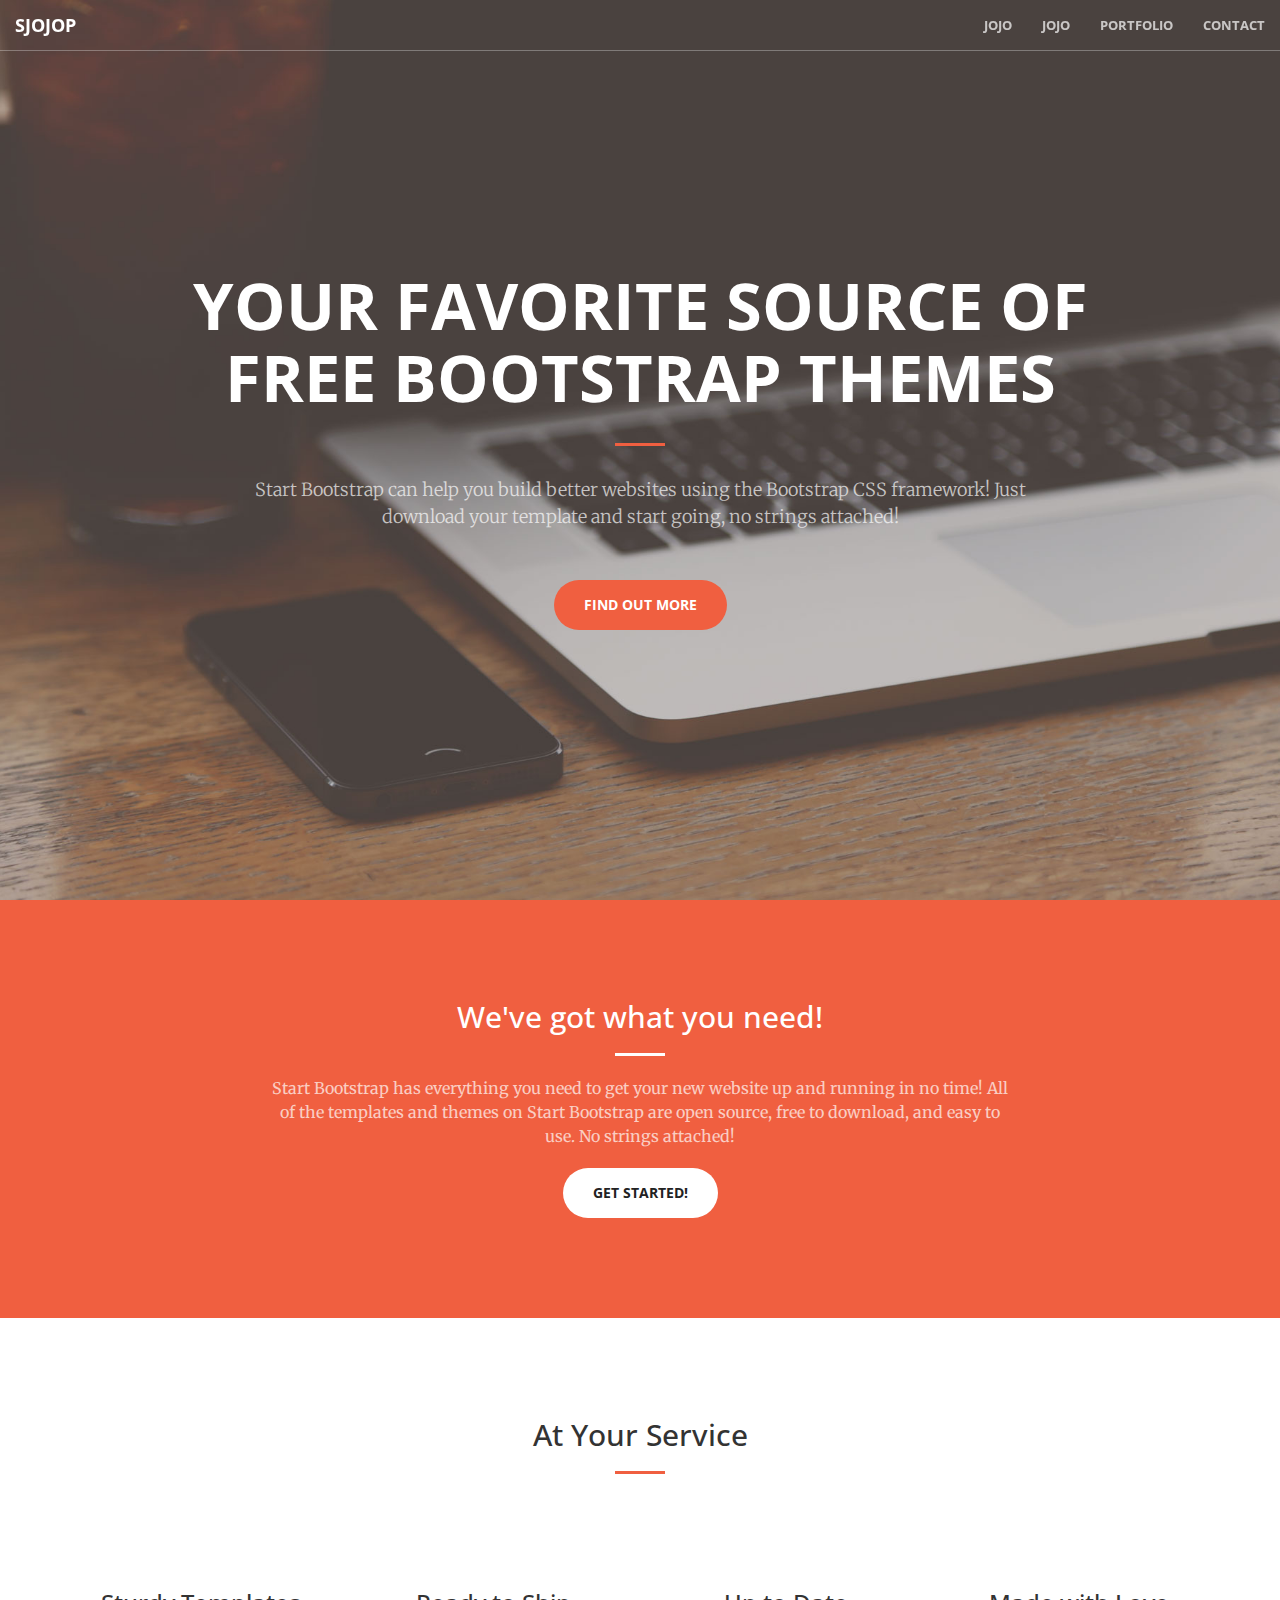
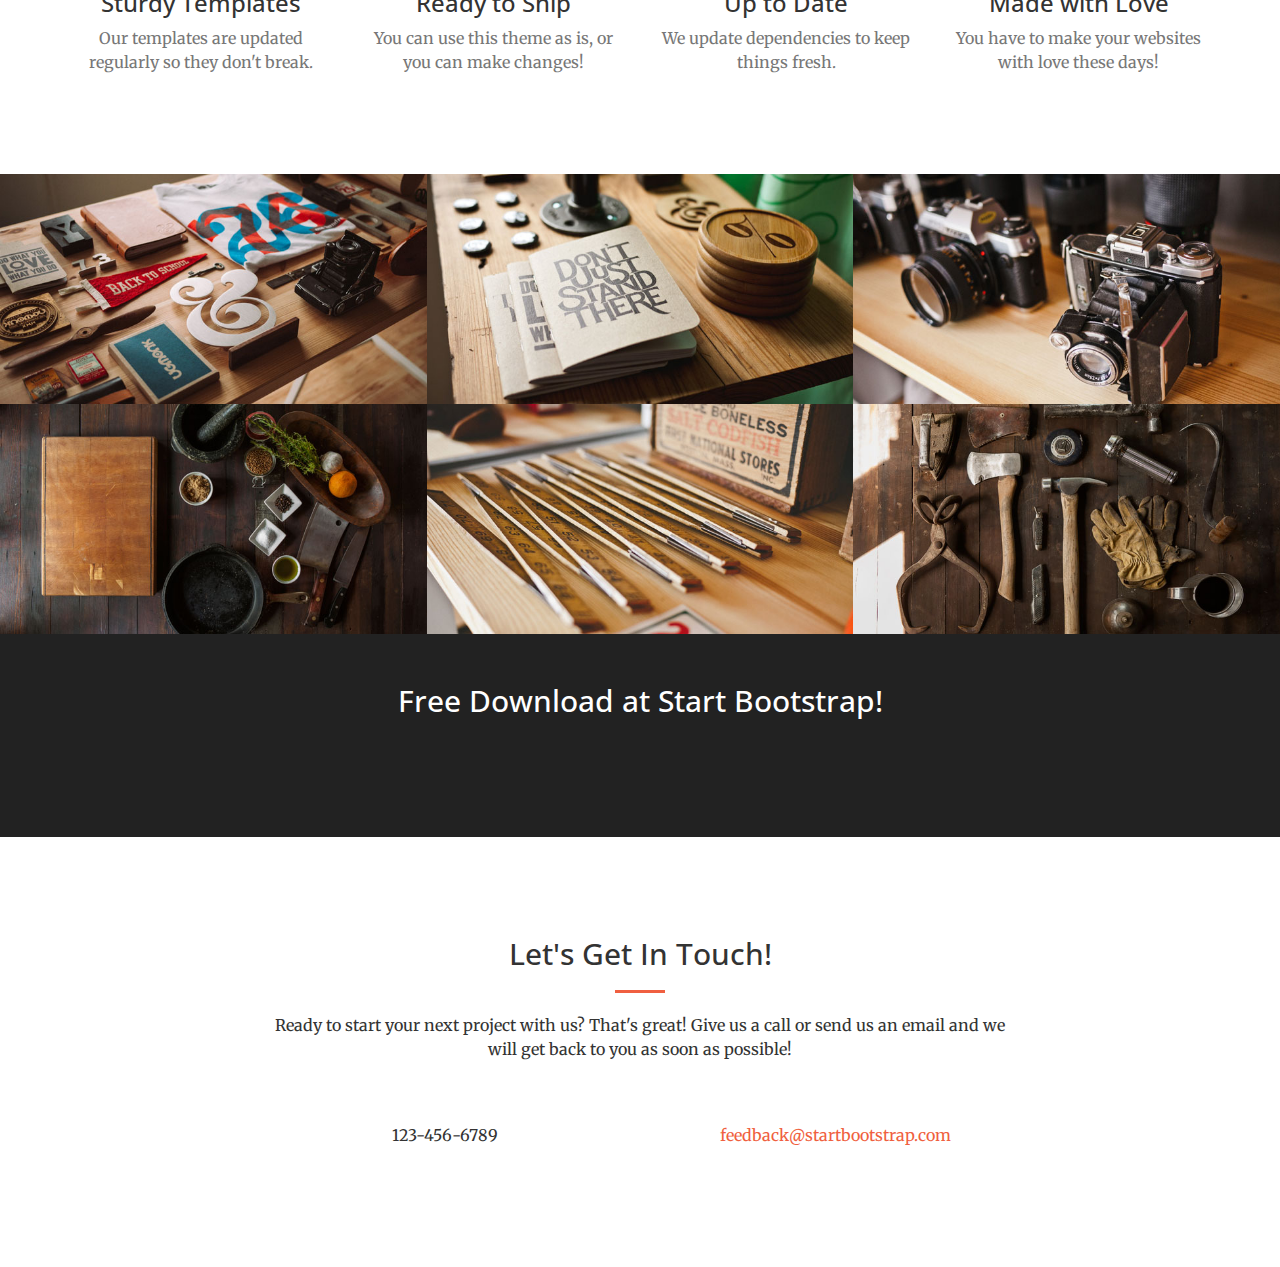
<file: bidonboot/index.html>
<!DOCTYPE html>
<html lang="en">

<head>

    <meta charset="utf-8">
    <meta http-equiv="X-UA-Compatible" content="IE=edge">
    <meta name="viewport" content="width=device-width, initial-scale=1">
    <meta name="description" content="">
    <meta name="author" content="">

    <title>Creative - Start Bootstrap Theme</title>

    <!-- Bootstrap Core CSS -->
    <link rel="stylesheet" href="css/bootstrap.min.css" type="text/css">

    <!-- Custom Fonts -->
    <link href='http://fonts.googleapis.com/css?family=Open+Sans:300italic,400italic,600italic,700italic,800italic,400,300,600,700,800' rel='stylesheet' type='text/css'>
    <link href='http://fonts.googleapis.com/css?family=Merriweather:400,300,300italic,400italic,700,700italic,900,900italic' rel='stylesheet' type='text/css'>
    <link rel="stylesheet" href="font-awesome/css/font-awesome.min.css" type="text/css">

    <!-- Plugin CSS -->
    <link rel="stylesheet" href="css/animate.min.css" type="text/css">

    <!-- Custom CSS -->
    <link rel="stylesheet" href="css/creative.css" type="text/css">

    <!-- HTML5 Shim and Respond.js IE8 support of HTML5 elements and media queries -->
    <!-- WARNING: Respond.js doesn't work if you view the page via file:// -->
    <!--[if lt IE 9]>
        <script src="https://oss.maxcdn.com/libs/html5shiv/3.7.0/html5shiv.js"></script>
        <script src="https://oss.maxcdn.com/libs/respond.js/1.4.2/respond.min.js"></script>
    <![endif]-->

</head>

<body id="page-top">

    <nav id="mainNav" class="navbar navbar-default navbar-fixed-top">
        <div class="container-fluid">
            <!-- Brand and toggle get grouped for better mobile display -->
            <div class="navbar-header">
                <button type="button" class="navbar-toggle collapsed" data-toggle="collapse" data-target="#bs-example-navbar-collapse-1">
                    <span class="sr-only">Toggle navigation</span>
                    <span class="icon-bar"></span>
                    <span class="icon-bar"></span>
                    <span class="icon-bar"></span>
                </button>
                <a class="navbar-brand page-scroll" href="#page-top">Sjojop</a>
            </div>

            <!-- Collect the nav links, forms, and other content for toggling -->
            <div class="collapse navbar-collapse" id="bs-example-navbar-collapse-1">
                <ul class="nav navbar-nav navbar-right">
                    <li>
                        <a class="page-scroll" href="#about">jojo</a>
                    </li>
                    <li>
                        <a class="page-scroll" href="#services">jojo</a>
                    </li>
                    <li>
                        <a class="page-scroll" href="#portfolio">Portfolio</a>
                    </li>
                    <li>
                        <a class="page-scroll" href="#contact">Contact</a>
                    </li>
                </ul>
            </div>
            <!-- /.navbar-collapse -->
        </div>
        <!-- /.container-fluid -->
    </nav>

    <header>
        <div class="header-content">
            <div class="header-content-inner">
                <h1>Your Favorite Source of Free Bootstrap Themes</h1>
                <hr>
                <p>Start Bootstrap can help you build better websites using the Bootstrap CSS framework! Just download your template and start going, no strings attached!</p>
                <a href="#about" class="btn btn-primary btn-xl page-scroll">Find Out More</a>
            </div>
        </div>
    </header>

    <section class="bg-primary" id="about">
        <div class="container">
            <div class="row">
                <div class="col-lg-8 col-lg-offset-2 text-center">
                    <h2 class="section-heading">We've got what you need!</h2>
                    <hr class="light">
                    <p class="text-faded">Start Bootstrap has everything you need to get your new website up and running in no time! All of the templates and themes on Start Bootstrap are open source, free to download, and easy to use. No strings attached!</p>
                    <a href="#" class="btn btn-default btn-xl">Get Started!</a>
                </div>
            </div>
        </div>
    </section>

    <section id="services">
        <div class="container">
            <div class="row">
                <div class="col-lg-12 text-center">
                    <h2 class="section-heading">At Your Service</h2>
                    <hr class="primary">
                </div>
            </div>
        </div>
        <div class="container">
            <div class="row">
                <div class="col-lg-3 col-md-6 text-center">
                    <div class="service-box">
                        <i class="fa fa-4x fa-diamond wow bounceIn text-primary"></i>
                        <h3>Sturdy Templates</h3>
                        <p class="text-muted">Our templates are updated regularly so they don't break.</p>
                    </div>
                </div>
                <div class="col-lg-3 col-md-6 text-center">
                    <div class="service-box">
                        <i class="fa fa-4x fa-paper-plane wow bounceIn text-primary" data-wow-delay=".1s"></i>
                        <h3>Ready to Ship</h3>
                        <p class="text-muted">You can use this theme as is, or you can make changes!</p>
                    </div>
                </div>
                <div class="col-lg-3 col-md-6 text-center">
                    <div class="service-box">
                        <i class="fa fa-4x fa-newspaper-o wow bounceIn text-primary" data-wow-delay=".2s"></i>
                        <h3>Up to Date</h3>
                        <p class="text-muted">We update dependencies to keep things fresh.</p>
                    </div>
                </div>
                <div class="col-lg-3 col-md-6 text-center">
                    <div class="service-box">
                        <i class="fa fa-4x fa-heart wow bounceIn text-primary" data-wow-delay=".3s"></i>
                        <h3>Made with Love</h3>
                        <p class="text-muted">You have to make your websites with love these days!</p>
                    </div>
                </div>
            </div>
        </div>
    </section>

    <section class="no-padding" id="portfolio">
        <div class="container-fluid">
            <div class="row no-gutter">
                <div class="col-lg-4 col-sm-6">
                    <a href="#" class="portfolio-box">
                        <img src="img/portfolio/1.jpg" class="img-responsive" alt="">
                        <div class="portfolio-box-caption">
                            <div class="portfolio-box-caption-content">
                                <div class="project-category text-faded">
                                    Category
                                </div>
                                <div class="project-name">
                                    Project Name
                                </div>
                            </div>
                        </div>
                    </a>
                </div>
                <div class="col-lg-4 col-sm-6">
                    <a href="#" class="portfolio-box">
                        <img src="img/portfolio/2.jpg" class="img-responsive" alt="">
                        <div class="portfolio-box-caption">
                            <div class="portfolio-box-caption-content">
                                <div class="project-category text-faded">
                                    Category
                                </div>
                                <div class="project-name">
                                    Project Name
                                </div>
                            </div>
                        </div>
                    </a>
                </div>
                <div class="col-lg-4 col-sm-6">
                    <a href="#" class="portfolio-box">
                        <img src="img/portfolio/3.jpg" class="img-responsive" alt="">
                        <div class="portfolio-box-caption">
                            <div class="portfolio-box-caption-content">
                                <div class="project-category text-faded">
                                    Category
                                </div>
                                <div class="project-name">
                                    Project Name
                                </div>
                            </div>
                        </div>
                    </a>
                </div>
                <div class="col-lg-4 col-sm-6">
                    <a href="#" class="portfolio-box">
                        <img src="img/portfolio/4.jpg" class="img-responsive" alt="">
                        <div class="portfolio-box-caption">
                            <div class="portfolio-box-caption-content">
                                <div class="project-category text-faded">
                                    Category
                                </div>
                                <div class="project-name">
                                    Project Name
                                </div>
                            </div>
                        </div>
                    </a>
                </div>
                <div class="col-lg-4 col-sm-6">
                    <a href="#" class="portfolio-box">
                        <img src="img/portfolio/5.jpg" class="img-responsive" alt="">
                        <div class="portfolio-box-caption">
                            <div class="portfolio-box-caption-content">
                                <div class="project-category text-faded">
                                    Category
                                </div>
                                <div class="project-name">
                                    Project Name
                                </div>
                            </div>
                        </div>
                    </a>
                </div>
                <div class="col-lg-4 col-sm-6">
                    <a href="#" class="portfolio-box">
                        <img src="img/portfolio/6.jpg" class="img-responsive" alt="">
                        <div class="portfolio-box-caption">
                            <div class="portfolio-box-caption-content">
                                <div class="project-category text-faded">
                                    Category
                                </div>
                                <div class="project-name">
                                    Project Name
                                </div>
                            </div>
                        </div>
                    </a>
                </div>
            </div>
        </div>
    </section>

    <aside class="bg-dark">
        <div class="container text-center">
            <div class="call-to-action">
                <h2>Free Download at Start Bootstrap!</h2>
                <a href="#" class="btn btn-default btn-xl wow tada">Download Now!</a>
            </div>
        </div>
    </aside>

    <section id="contact">
        <div class="container">
            <div class="row">
                <div class="col-lg-8 col-lg-offset-2 text-center">
                    <h2 class="section-heading">Let's Get In Touch!</h2>
                    <hr class="primary">
                    <p>Ready to start your next project with us? That's great! Give us a call or send us an email and we will get back to you as soon as possible!</p>
                </div>
                <div class="col-lg-4 col-lg-offset-2 text-center">
                    <i class="fa fa-phone fa-3x wow bounceIn"></i>
                    <p>123-456-6789</p>
                </div>
                <div class="col-lg-4 text-center">
                    <i class="fa fa-envelope-o fa-3x wow bounceIn" data-wow-delay=".1s"></i>
                    <p><a href="mailto:your-email@your-domain.com">feedback@startbootstrap.com</a></p>
                </div>
            </div>
        </div>
    </section>

    <!-- jQuery -->
    <script src="js/jquery.js"></script>

    <!-- Bootstrap Core JavaScript -->
    <script src="js/bootstrap.min.js"></script>

    <!-- Plugin JavaScript -->
    <script src="js/jquery.easing.min.js"></script>
    <script src="js/jquery.fittext.js"></script>
    <script src="js/wow.min.js"></script>

    <!-- Custom Theme JavaScript -->
    <script src="js/creative.js"></script>

</body>

</html>
</file>
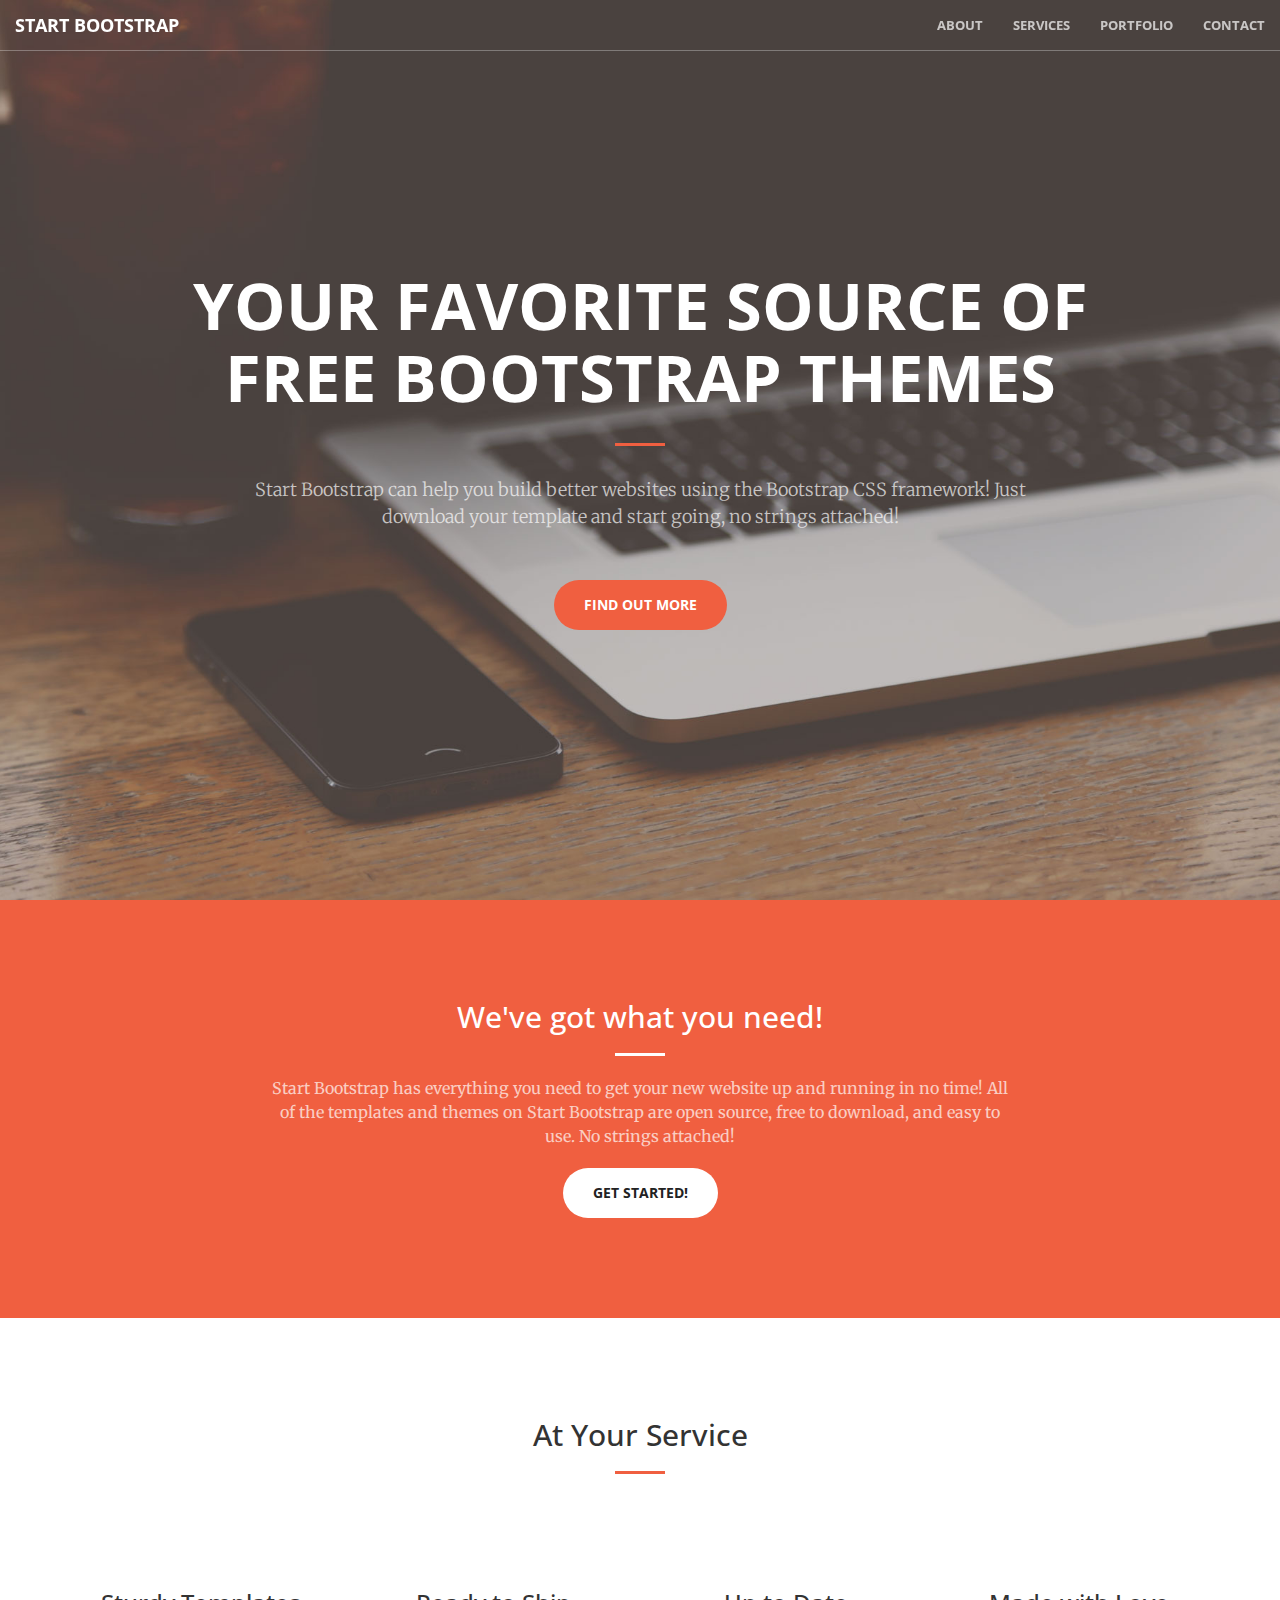
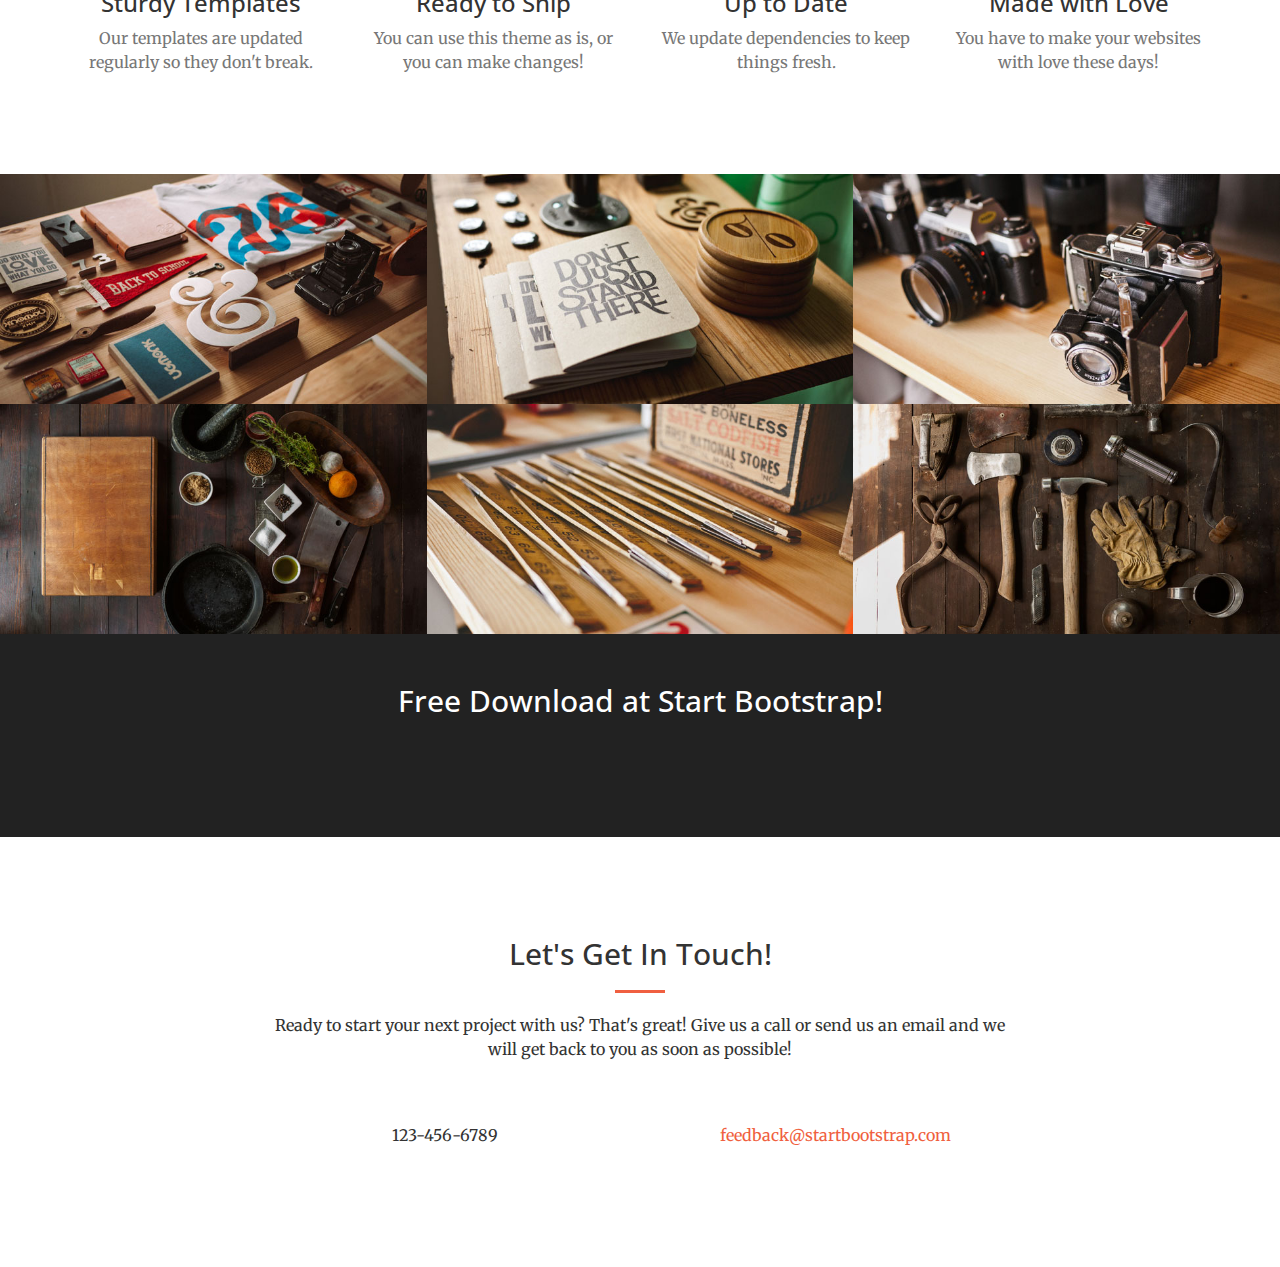
<file: CV/index.html>
<!DOCTYPE html>
<html lang="en">

<head>

    <meta charset="utf-8">
    <meta http-equiv="X-UA-Compatible" content="IE=edge">
    <meta name="viewport" content="width=device-width, initial-scale=1">
    <meta name="description" content="">
    <meta name="author" content="">

    <title>Creative - Start Bootstrap Theme</title>

    <!-- Bootstrap Core CSS -->
    <link rel="stylesheet" href="css/bootstrap.min.css" type="text/css">

    <!-- Custom Fonts -->
    <link href='http://fonts.googleapis.com/css?family=Open+Sans:300italic,400italic,600italic,700italic,800italic,400,300,600,700,800' rel='stylesheet' type='text/css'>
    <link href='http://fonts.googleapis.com/css?family=Merriweather:400,300,300italic,400italic,700,700italic,900,900italic' rel='stylesheet' type='text/css'>
    <link rel="stylesheet" href="font-awesome/css/font-awesome.min.css" type="text/css">

    <!-- Plugin CSS -->
    <link rel="stylesheet" href="css/animate.min.css" type="text/css">

    <!-- Custom CSS -->
    <link rel="stylesheet" href="css/creative.css" type="text/css">

    <!-- HTML5 Shim and Respond.js IE8 support of HTML5 elements and media queries -->
    <!-- WARNING: Respond.js doesn't work if you view the page via file:// -->
    <!--[if lt IE 9]>
        <script src="https://oss.maxcdn.com/libs/html5shiv/3.7.0/html5shiv.js"></script>
        <script src="https://oss.maxcdn.com/libs/respond.js/1.4.2/respond.min.js"></script>
    <![endif]-->

</head>

<body id="page-top">

    <nav id="mainNav" class="navbar navbar-default navbar-fixed-top">
        <div class="container-fluid">
            <!-- Brand and toggle get grouped for better mobile display -->
            <div class="navbar-header">
                <button type="button" class="navbar-toggle collapsed" data-toggle="collapse" data-target="#bs-example-navbar-collapse-1">
                    <span class="sr-only">Toggle navigation</span>
                    <span class="icon-bar"></span>
                    <span class="icon-bar"></span>
                    <span class="icon-bar"></span>
                </button>
                <a class="navbar-brand page-scroll" href="#page-top">Start Bootstrap</a>
            </div>

            <!-- Collect the nav links, forms, and other content for toggling -->
            <div class="collapse navbar-collapse" id="bs-example-navbar-collapse-1">
                <ul class="nav navbar-nav navbar-right">
                    <li>
                        <a class="page-scroll" href="#about">About</a>
                    </li>
                    <li>
                        <a class="page-scroll" href="#services">Services</a>
                    </li>
                    <li>
                        <a class="page-scroll" href="#portfolio">Portfolio</a>
                    </li>
                    <li>
                        <a class="page-scroll" href="#contact">Contact</a>
                    </li>
                </ul>
            </div>
            <!-- /.navbar-collapse -->
        </div>
        <!-- /.container-fluid -->
    </nav>

    <header>
        <div class="header-content">
            <div class="header-content-inner">
                <h1>Your Favorite Source of Free Bootstrap Themes</h1>
                <hr>
                <p>Start Bootstrap can help you build better websites using the Bootstrap CSS framework! Just download your template and start going, no strings attached!</p>
                <a href="../bidonboot/index.html" class="btn btn-primary btn-xl page-scroll">Find Out More</a>
            </div>
        </div>
    </header>

    <section class="bg-primary" id="about">
        <div class="container">
            <div class="row">
                <div class="col-lg-8 col-lg-offset-2 text-center">
                    <h2 class="section-heading">We've got what you need!</h2>
                    <hr class="light">
                    <p class="text-faded">Start Bootstrap has everything you need to get your new website up and running in no time! All of the templates and themes on Start Bootstrap are open source, free to download, and easy to use. No strings attached!</p>
                    <a href="#" class="btn btn-default btn-xl">Get Started!</a>
                </div>
            </div>
        </div>
    </section>

    <section id="services">
        <div class="container">
            <div class="row">
                <div class="col-lg-12 text-center">
                    <h2 class="section-heading">At Your Service</h2>
                    <hr class="primary">
                </div>
            </div>
        </div>
        <div class="container">
            <div class="row">
                <div class="col-lg-3 col-md-6 text-center">
                    <div class="service-box">
                        <i class="fa fa-4x fa-diamond wow bounceIn text-primary"></i>
                        <h3>Sturdy Templates</h3>
                        <p class="text-muted">Our templates are updated regularly so they don't break.</p>
                    </div>
                </div>
                <div class="col-lg-3 col-md-6 text-center">
                    <div class="service-box">
                        <i class="fa fa-4x fa-paper-plane wow bounceIn text-primary" data-wow-delay=".1s"></i>
                        <h3>Ready to Ship</h3>
                        <p class="text-muted">You can use this theme as is, or you can make changes!</p>
                    </div>
                </div>
                <div class="col-lg-3 col-md-6 text-center">
                    <div class="service-box">
                        <i class="fa fa-4x fa-newspaper-o wow bounceIn text-primary" data-wow-delay=".2s"></i>
                        <h3>Up to Date</h3>
                        <p class="text-muted">We update dependencies to keep things fresh.</p>
                    </div>
                </div>
                <div class="col-lg-3 col-md-6 text-center">
                    <div class="service-box">
                        <i class="fa fa-4x fa-heart wow bounceIn text-primary" data-wow-delay=".3s"></i>
                        <h3>Made with Love</h3>
                        <p class="text-muted">You have to make your websites with love these days!</p>
                    </div>
                </div>
            </div>
        </div>
    </section>

    <section class="no-padding" id="portfolio">
        <div class="container-fluid">
            <div class="row no-gutter">
                <div class="col-lg-4 col-sm-6">
                    <a href="#" class="portfolio-box">
                        <img src="img/portfolio/1.jpg" class="img-responsive" alt="">
                        <div class="portfolio-box-caption">
                            <div class="portfolio-box-caption-content">
                                <div class="project-category text-faded">
                                    Category
                                </div>
                                <div class="project-name">
                                    Project Name
                                </div>
                            </div>
                        </div>
                    </a>
                </div>
                <div class="col-lg-4 col-sm-6">
                    <a href="#" class="portfolio-box">
                        <img src="img/portfolio/2.jpg" class="img-responsive" alt="">
                        <div class="portfolio-box-caption">
                            <div class="portfolio-box-caption-content">
                                <div class="project-category text-faded">
                                    Category
                                </div>
                                <div class="project-name">
                                    Project Name
                                </div>
                            </div>
                        </div>
                    </a>
                </div>
                <div class="col-lg-4 col-sm-6">
                    <a href="#" class="portfolio-box">
                        <img src="img/portfolio/3.jpg" class="img-responsive" alt="">
                        <div class="portfolio-box-caption">
                            <div class="portfolio-box-caption-content">
                                <div class="project-category text-faded">
                                    Category
                                </div>
                                <div class="project-name">
                                    Project Name
                                </div>
                            </div>
                        </div>
                    </a>
                </div>
                <div class="col-lg-4 col-sm-6">
                    <a href="#" class="portfolio-box">
                        <img src="img/portfolio/4.jpg" class="img-responsive" alt="">
                        <div class="portfolio-box-caption">
                            <div class="portfolio-box-caption-content">
                                <div class="project-category text-faded">
                                    Category
                                </div>
                                <div class="project-name">
                                    Project Name
                                </div>
                            </div>
                        </div>
                    </a>
                </div>
                <div class="col-lg-4 col-sm-6">
                    <a href="#" class="portfolio-box">
                        <img src="img/portfolio/5.jpg" class="img-responsive" alt="">
                        <div class="portfolio-box-caption">
                            <div class="portfolio-box-caption-content">
                                <div class="project-category text-faded">
                                    Category
                                </div>
                                <div class="project-name">
                                    Project Name
                                </div>
                            </div>
                        </div>
                    </a>
                </div>
                <div class="col-lg-4 col-sm-6">
                    <a href="#" class="portfolio-box">
                        <img src="img/portfolio/6.jpg" class="img-responsive" alt="">
                        <div class="portfolio-box-caption">
                            <div class="portfolio-box-caption-content">
                                <div class="project-category text-faded">
                                    Category
                                </div>
                                <div class="project-name">
                                    Project Name
                                </div>
                            </div>
                        </div>
                    </a>
                </div>
            </div>
        </div>
    </section>

    <aside class="bg-dark">
        <div class="container text-center">
            <div class="call-to-action">
                <h2>Free Download at Start Bootstrap!</h2>
                <a href="#" class="btn btn-default btn-xl wow tada">Download Now!</a>
            </div>
        </div>
    </aside>

    <section id="contact">
        <div class="container">
            <div class="row">
                <div class="col-lg-8 col-lg-offset-2 text-center">
                    <h2 class="section-heading">Let's Get In Touch!</h2>
                    <hr class="primary">
                    <p>Ready to start your next project with us? That's great! Give us a call or send us an email and we will get back to you as soon as possible!</p>
                </div>
                <div class="col-lg-4 col-lg-offset-2 text-center">
                    <i class="fa fa-phone fa-3x wow bounceIn"></i>
                    <p>123-456-6789</p>
                </div>
                <div class="col-lg-4 text-center">
                    <i class="fa fa-envelope-o fa-3x wow bounceIn" data-wow-delay=".1s"></i>
                    <p><a href="mailto:your-email@your-domain.com">feedback@startbootstrap.com</a></p>
                </div>
            </div>
        </div>
    </section>

    <!-- jQuery -->
    <script src="js/jquery.js"></script>

    <!-- Bootstrap Core JavaScript -->
    <script src="js/bootstrap.min.js"></script>

    <!-- Plugin JavaScript -->
    <script src="js/jquery.easing.min.js"></script>
    <script src="js/jquery.fittext.js"></script>
    <script src="js/wow.min.js"></script>

    <!-- Custom Theme JavaScript -->
    <script src="js/creative.js"></script>

</body>

</html>
</file>
<file: bidonboot/css/creative.css>
/*!
 * Start Bootstrap - Creative Bootstrap Theme (http://startbootstrap.com)
 * Code licensed under the Apache License v2.0.
 * For details, see http://www.apache.org/licenses/LICENSE-2.0.
 */

html,
body {
    width: 100%;
    height: 100%;
}

body {
    font-family: Merriweather,'Helvetica Neue',Arial,sans-serif;
}

hr {
    max-width: 50px;
    border-color: #f05f40;
    border-width: 3px;
}

hr.light {
    border-color: #fff;
}

a {
    color: #f05f40;
    -webkit-transition: all .35s;
    -moz-transition: all .35s;
    transition: all .35s;
}

a:hover,
a:focus {
    color: #eb3812;
}

h1,
h2,
h3,
h4,
h5,
h6 {
    font-family: 'Open Sans','Helvetica Neue',Arial,sans-serif;
}

p {
    margin-bottom: 20px;
    font-size: 16px;
    line-height: 1.5;
}

.bg-primary {
    background-color: #f05f40;
}

.bg-dark {
    color: #fff;
    background-color: #222;
}

.text-faded {
    color: rgba(255,255,255,.7);
}

section {
    padding: 100px 0;
}

aside {
    padding: 50px 0;
}

.no-padding {
    padding: 0;
}

.navbar-default {
    border-color: rgba(34,34,34,.05);
    font-family: 'Open Sans','Helvetica Neue',Arial,sans-serif;
    background-color: #fff;
    -webkit-transition: all .35s;
    -moz-transition: all .35s;
    transition: all .35s;
}

.navbar-default .navbar-header .navbar-brand {
    text-transform: uppercase;
    font-family: 'Open Sans','Helvetica Neue',Arial,sans-serif;
    font-weight: 700;
    color: #f05f40;
}

.navbar-default .navbar-header .navbar-brand:hover,
.navbar-default .navbar-header .navbar-brand:focus {
    color: #eb3812;
}

.navbar-default .nav > li>a,
.navbar-default .nav>li>a:focus {
    text-transform: uppercase;
    font-size: 13px;
    font-weight: 700;
    color: #222;
}

.navbar-default .nav > li>a:hover,
.navbar-default .nav>li>a:focus:hover {
    color: #f05f40;
}

.navbar-default .nav > li.active>a,
.navbar-default .nav>li.active>a:focus {
    color: #f05f40!important;
    background-color: transparent;
}

.navbar-default .nav > li.active>a:hover,
.navbar-default .nav>li.active>a:focus:hover {
    background-color: transparent;
}

@media(min-width:768px) {
    .navbar-default {
        border-color: rgba(255,255,255,.3);
        background-color: transparent;
    }

    .navbar-default .navbar-header .navbar-brand {
        color: rgba(255,255,255,.7);
    }

    .navbar-default .navbar-header .navbar-brand:hover,
    .navbar-default .navbar-header .navbar-brand:focus {
        color: #fff;
    }

    .navbar-default .nav > li>a,
    .navbar-default .nav>li>a:focus {
        color: rgba(255,255,255,.7);
    }

    .navbar-default .nav > li>a:hover,
    .navbar-default .nav>li>a:focus:hover {
        color: #fff;
    }

    .navbar-default.affix {
        border-color: rgba(34,34,34,.05);
        background-color: #fff;
    }

    .navbar-default.affix .navbar-header .navbar-brand {
        font-size: 14px;
        color: #f05f40;
    }

    .navbar-default.affix .navbar-header .navbar-brand:hover,
    .navbar-default.affix .navbar-header .navbar-brand:focus {
        color: #eb3812;
    }

    .navbar-default.affix .nav > li>a,
    .navbar-default.affix .nav>li>a:focus {
        color: #222;
    }

    .navbar-default.affix .nav > li>a:hover,
    .navbar-default.affix .nav>li>a:focus:hover {
        color: #f05f40;
    }
}

header {
    position: relative;
    width: 100%;
    min-height: auto;
    text-align: center;
    color: #fff;
    background-image: url(../img/header.jpg);
    background-position: center;
    -webkit-background-size: cover;
    -moz-background-size: cover;
    background-size: cover;
    -o-background-size: cover;
}

header .header-content {
    position: relative;
    width: 100%;
    padding: 100px 15px;
    text-align: center;
}

header .header-content .header-content-inner h1 {
    margin-top: 0;
    margin-bottom: 0;
    text-transform: uppercase;
    font-weight: 700;
}

header .header-content .header-content-inner hr {
    margin: 30px auto;
}

header .header-content .header-content-inner p {
    margin-bottom: 50px;
    font-size: 16px;
    font-weight: 300;
    color: rgba(255,255,255,.7);
}

@media(min-width:768px) {
    header {
        min-height: 100%;
    }

    header .header-content {
        position: absolute;
        top: 50%;
        padding: 0 50px;
        -webkit-transform: translateY(-50%);
        -ms-transform: translateY(-50%);
        transform: translateY(-50%);
    }

    header .header-content .header-content-inner {
        margin-right: auto;
        margin-left: auto;
        max-width: 1000px;
    }

    header .header-content .header-content-inner p {
        margin-right: auto;
        margin-left: auto;
        max-width: 80%;
        font-size: 18px;
    }
}

.section-heading {
    margin-top: 0;
}

.service-box {
    margin: 50px auto 0;
    max-width: 400px;
}

@media(min-width:992px) {
    .service-box {
        margin: 20px auto 0;
    }
}

.service-box p {
    margin-bottom: 0;
}

.portfolio-box {
    display: block;
    position: relative;
    margin: 0 auto;
    max-width: 650px;
}

.portfolio-box .portfolio-box-caption {
    display: block;
    position: absolute;
    bottom: 0;
    width: 100%;
    height: 100%;
    text-align: center;
    color: #fff;
    opacity: 0;
    background: rgba(240,95,64,.9);
    -webkit-transition: all .35s;
    -moz-transition: all .35s;
    transition: all .35s;
}

.portfolio-box .portfolio-box-caption .portfolio-box-caption-content {
    position: absolute;
    top: 50%;
    width: 100%;
    text-align: center;
    transform: translateY(-50%);
}

.portfolio-box .portfolio-box-caption .portfolio-box-caption-content .project-category,
.portfolio-box .portfolio-box-caption .portfolio-box-caption-content .project-name {
    padding: 0 15px;
    font-family: 'Open Sans','Helvetica Neue',Arial,sans-serif;
}

.portfolio-box .portfolio-box-caption .portfolio-box-caption-content .project-category {
    text-transform: uppercase;
    font-size: 14px;
    font-weight: 600;
}

.portfolio-box .portfolio-box-caption .portfolio-box-caption-content .project-name {
    font-size: 18px;
}

.portfolio-box:hover .portfolio-box-caption {
    opacity: 1;
}

@media(min-width:768px) {
    .portfolio-box .portfolio-box-caption .portfolio-box-caption-content .project-category {
        font-size: 16px;
    }

    .portfolio-box .portfolio-box-caption .portfolio-box-caption-content .project-name {
        font-size: 22px;
    }
}

.call-to-action h2 {
    margin: 0 auto 20px;
}

.text-primary {
    color: #f05f40;
}

.no-gutter > [class*=col-] {
    padding-right: 0;
    padding-left: 0;
}

.btn-default {
    border-color: #fff;
    color: #222;
    background-color: #fff;
    -webkit-transition: all .35s;
    -moz-transition: all .35s;
    transition: all .35s;
}

.btn-default:hover,
.btn-default:focus,
.btn-default.focus,
.btn-default:active,
.btn-default.active,
.open > .dropdown-toggle.btn-default {
    border-color: #ededed;
    color: #222;
    background-color: #f2f2f2;
}

.btn-default:active,
.btn-default.active,
.open > .dropdown-toggle.btn-default {
    background-image: none;
}

.btn-default.disabled,
.btn-default[disabled],
fieldset[disabled] .btn-default,
.btn-default.disabled:hover,
.btn-default[disabled]:hover,
fieldset[disabled] .btn-default:hover,
.btn-default.disabled:focus,
.btn-default[disabled]:focus,
fieldset[disabled] .btn-default:focus,
.btn-default.disabled.focus,
.btn-default[disabled].focus,
fieldset[disabled] .btn-default.focus,
.btn-default.disabled:active,
.btn-default[disabled]:active,
fieldset[disabled] .btn-default:active,
.btn-default.disabled.active,
.btn-default[disabled].active,
fieldset[disabled] .btn-default.active {
    border-color: #fff;
    background-color: #fff;
}

.btn-default .badge {
    color: #fff;
    background-color: #222;
}

.btn-primary {
    border-color: #f05f40;
    color: #fff;
    background-color: #f05f40;
    -webkit-transition: all .35s;
    -moz-transition: all .35s;
    transition: all .35s;
}

.btn-primary:hover,
.btn-primary:focus,
.btn-primary.focus,
.btn-primary:active,
.btn-primary.active,
.open > .dropdown-toggle.btn-primary {
    border-color: #ed431f;
    color: #fff;
    background-color: #ee4b28;
}

.btn-primary:active,
.btn-primary.active,
.open > .dropdown-toggle.btn-primary {
    background-image: none;
}

.btn-primary.disabled,
.btn-primary[disabled],
fieldset[disabled] .btn-primary,
.btn-primary.disabled:hover,
.btn-primary[disabled]:hover,
fieldset[disabled] .btn-primary:hover,
.btn-primary.disabled:focus,
.btn-primary[disabled]:focus,
fieldset[disabled] .btn-primary:focus,
.btn-primary.disabled.focus,
.btn-primary[disabled].focus,
fieldset[disabled] .btn-primary.focus,
.btn-primary.disabled:active,
.btn-primary[disabled]:active,
fieldset[disabled] .btn-primary:active,
.btn-primary.disabled.active,
.btn-primary[disabled].active,
fieldset[disabled] .btn-primary.active {
    border-color: #f05f40;
    background-color: #f05f40;
}

.btn-primary .badge {
    color: #f05f40;
    background-color: #fff;
}

.btn {
    border: 0;
    border-radius: 300px;
    text-transform: uppercase;
    font-family: 'Open Sans','Helvetica Neue',Arial,sans-serif;
    font-weight: 700;
}

.btn-xl {
    padding: 15px 30px;
}

::-moz-selection {
    text-shadow: none;
    color: #fff;
    background: #222;
}

::selection {
    text-shadow: none;
    color: #fff;
    background: #222;
}

img::selection {
    color: #fff;
    background: 0 0;
}

img::-moz-selection {
    color: #fff;
    background: 0 0;
}

body {
    webkit-tap-highlight-color: #222;
}
</file>
<file: CV/css/creative.css>
/*!
 * Start Bootstrap - Creative Bootstrap Theme (http://startbootstrap.com)
 * Code licensed under the Apache License v2.0.
 * For details, see http://www.apache.org/licenses/LICENSE-2.0.
 */

html,
body {
    width: 100%;
    height: 100%;
}

body {
    font-family: Merriweather,'Helvetica Neue',Arial,sans-serif;
}

hr {
    max-width: 50px;
    border-color: #f05f40;
    border-width: 3px;
}

hr.light {
    border-color: #fff;
}

a {
    color: #f05f40;
    -webkit-transition: all .35s;
    -moz-transition: all .35s;
    transition: all .35s;
}

a:hover,
a:focus {
    color: #eb3812;
}

h1,
h2,
h3,
h4,
h5,
h6 {
    font-family: 'Open Sans','Helvetica Neue',Arial,sans-serif;
}

p {
    margin-bottom: 20px;
    font-size: 16px;
    line-height: 1.5;
}

.bg-primary {
    background-color: #f05f40;
}

.bg-dark {
    color: #fff;
    background-color: #222;
}

.text-faded {
    color: rgba(255,255,255,.7);
}

section {
    padding: 100px 0;
}

aside {
    padding: 50px 0;
}

.no-padding {
    padding: 0;
}

.navbar-default {
    border-color: rgba(34,34,34,.05);
    font-family: 'Open Sans','Helvetica Neue',Arial,sans-serif;
    background-color: #fff;
    -webkit-transition: all .35s;
    -moz-transition: all .35s;
    transition: all .35s;
}

.navbar-default .navbar-header .navbar-brand {
    text-transform: uppercase;
    font-family: 'Open Sans','Helvetica Neue',Arial,sans-serif;
    font-weight: 700;
    color: #f05f40;
}

.navbar-default .navbar-header .navbar-brand:hover,
.navbar-default .navbar-header .navbar-brand:focus {
    color: #eb3812;
}

.navbar-default .nav > li>a,
.navbar-default .nav>li>a:focus {
    text-transform: uppercase;
    font-size: 13px;
    font-weight: 700;
    color: #222;
}

.navbar-default .nav > li>a:hover,
.navbar-default .nav>li>a:focus:hover {
    color: #f05f40;
}

.navbar-default .nav > li.active>a,
.navbar-default .nav>li.active>a:focus {
    color: #f05f40!important;
    background-color: transparent;
}

.navbar-default .nav > li.active>a:hover,
.navbar-default .nav>li.active>a:focus:hover {
    background-color: transparent;
}

@media(min-width:768px) {
    .navbar-default {
        border-color: rgba(255,255,255,.3);
        background-color: transparent;
    }

    .navbar-default .navbar-header .navbar-brand {
        color: rgba(255,255,255,.7);
    }

    .navbar-default .navbar-header .navbar-brand:hover,
    .navbar-default .navbar-header .navbar-brand:focus {
        color: #fff;
    }

    .navbar-default .nav > li>a,
    .navbar-default .nav>li>a:focus {
        color: rgba(255,255,255,.7);
    }

    .navbar-default .nav > li>a:hover,
    .navbar-default .nav>li>a:focus:hover {
        color: #fff;
    }

    .navbar-default.affix {
        border-color: rgba(34,34,34,.05);
        background-color: #fff;
    }

    .navbar-default.affix .navbar-header .navbar-brand {
        font-size: 14px;
        color: #f05f40;
    }

    .navbar-default.affix .navbar-header .navbar-brand:hover,
    .navbar-default.affix .navbar-header .navbar-brand:focus {
        color: #eb3812;
    }

    .navbar-default.affix .nav > li>a,
    .navbar-default.affix .nav>li>a:focus {
        color: #222;
    }

    .navbar-default.affix .nav > li>a:hover,
    .navbar-default.affix .nav>li>a:focus:hover {
        color: #f05f40;
    }
}

header {
    position: relative;
    width: 100%;
    min-height: auto;
    text-align: center;
    color: #fff;
    background-image: url(../img/header.jpg);
    background-position: center;
    -webkit-background-size: cover;
    -moz-background-size: cover;
    background-size: cover;
    -o-background-size: cover;
}

header .header-content {
    position: relative;
    width: 100%;
    padding: 100px 15px;
    text-align: center;
}

header .header-content .header-content-inner h1 {
    margin-top: 0;
    margin-bottom: 0;
    text-transform: uppercase;
    font-weight: 700;
}

header .header-content .header-content-inner hr {
    margin: 30px auto;
}

header .header-content .header-content-inner p {
    margin-bottom: 50px;
    font-size: 16px;
    font-weight: 300;
    color: rgba(255,255,255,.7);
}

@media(min-width:768px) {
    header {
        min-height: 100%;
    }

    header .header-content {
        position: absolute;
        top: 50%;
        padding: 0 50px;
        -webkit-transform: translateY(-50%);
        -ms-transform: translateY(-50%);
        transform: translateY(-50%);
    }

    header .header-content .header-content-inner {
        margin-right: auto;
        margin-left: auto;
        max-width: 1000px;
    }

    header .header-content .header-content-inner p {
        margin-right: auto;
        margin-left: auto;
        max-width: 80%;
        font-size: 18px;
    }
}

.section-heading {
    margin-top: 0;
}

.service-box {
    margin: 50px auto 0;
    max-width: 400px;
}

@media(min-width:992px) {
    .service-box {
        margin: 20px auto 0;
    }
}

.service-box p {
    margin-bottom: 0;
}

.portfolio-box {
    display: block;
    position: relative;
    margin: 0 auto;
    max-width: 650px;
}

.portfolio-box .portfolio-box-caption {
    display: block;
    position: absolute;
    bottom: 0;
    width: 100%;
    height: 100%;
    text-align: center;
    color: #fff;
    opacity: 0;
    background: rgba(240,95,64,.9);
    -webkit-transition: all .35s;
    -moz-transition: all .35s;
    transition: all .35s;
}

.portfolio-box .portfolio-box-caption .portfolio-box-caption-content {
    position: absolute;
    top: 50%;
    width: 100%;
    text-align: center;
    transform: translateY(-50%);
}

.portfolio-box .portfolio-box-caption .portfolio-box-caption-content .project-category,
.portfolio-box .portfolio-box-caption .portfolio-box-caption-content .project-name {
    padding: 0 15px;
    font-family: 'Open Sans','Helvetica Neue',Arial,sans-serif;
}

.portfolio-box .portfolio-box-caption .portfolio-box-caption-content .project-category {
    text-transform: uppercase;
    font-size: 14px;
    font-weight: 600;
}

.portfolio-box .portfolio-box-caption .portfolio-box-caption-content .project-name {
    font-size: 18px;
}

.portfolio-box:hover .portfolio-box-caption {
    opacity: 1;
}

@media(min-width:768px) {
    .portfolio-box .portfolio-box-caption .portfolio-box-caption-content .project-category {
        font-size: 16px;
    }

    .portfolio-box .portfolio-box-caption .portfolio-box-caption-content .project-name {
        font-size: 22px;
    }
}

.call-to-action h2 {
    margin: 0 auto 20px;
}

.text-primary {
    color: #f05f40;
}

.no-gutter > [class*=col-] {
    padding-right: 0;
    padding-left: 0;
}

.btn-default {
    border-color: #fff;
    color: #222;
    background-color: #fff;
    -webkit-transition: all .35s;
    -moz-transition: all .35s;
    transition: all .35s;
}

.btn-default:hover,
.btn-default:focus,
.btn-default.focus,
.btn-default:active,
.btn-default.active,
.open > .dropdown-toggle.btn-default {
    border-color: #ededed;
    color: #222;
    background-color: #f2f2f2;
}

.btn-default:active,
.btn-default.active,
.open > .dropdown-toggle.btn-default {
    background-image: none;
}

.btn-default.disabled,
.btn-default[disabled],
fieldset[disabled] .btn-default,
.btn-default.disabled:hover,
.btn-default[disabled]:hover,
fieldset[disabled] .btn-default:hover,
.btn-default.disabled:focus,
.btn-default[disabled]:focus,
fieldset[disabled] .btn-default:focus,
.btn-default.disabled.focus,
.btn-default[disabled].focus,
fieldset[disabled] .btn-default.focus,
.btn-default.disabled:active,
.btn-default[disabled]:active,
fieldset[disabled] .btn-default:active,
.btn-default.disabled.active,
.btn-default[disabled].active,
fieldset[disabled] .btn-default.active {
    border-color: #fff;
    background-color: #fff;
}

.btn-default .badge {
    color: #fff;
    background-color: #222;
}

.btn-primary {
    border-color: #f05f40;
    color: #fff;
    background-color: #f05f40;
    -webkit-transition: all .35s;
    -moz-transition: all .35s;
    transition: all .35s;
}

.btn-primary:hover,
.btn-primary:focus,
.btn-primary.focus,
.btn-primary:active,
.btn-primary.active,
.open > .dropdown-toggle.btn-primary {
    border-color: #ed431f;
    color: #fff;
    background-color: #ee4b28;
}

.btn-primary:active,
.btn-primary.active,
.open > .dropdown-toggle.btn-primary {
    background-image: none;
}

.btn-primary.disabled,
.btn-primary[disabled],
fieldset[disabled] .btn-primary,
.btn-primary.disabled:hover,
.btn-primary[disabled]:hover,
fieldset[disabled] .btn-primary:hover,
.btn-primary.disabled:focus,
.btn-primary[disabled]:focus,
fieldset[disabled] .btn-primary:focus,
.btn-primary.disabled.focus,
.btn-primary[disabled].focus,
fieldset[disabled] .btn-primary.focus,
.btn-primary.disabled:active,
.btn-primary[disabled]:active,
fieldset[disabled] .btn-primary:active,
.btn-primary.disabled.active,
.btn-primary[disabled].active,
fieldset[disabled] .btn-primary.active {
    border-color: #f05f40;
    background-color: #f05f40;
}

.btn-primary .badge {
    color: #f05f40;
    background-color: #fff;
}

.btn {
    border: 0;
    border-radius: 300px;
    text-transform: uppercase;
    font-family: 'Open Sans','Helvetica Neue',Arial,sans-serif;
    font-weight: 700;
}

.btn-xl {
    padding: 15px 30px;
}

::-moz-selection {
    text-shadow: none;
    color: #fff;
    background: #222;
}

::selection {
    text-shadow: none;
    color: #fff;
    background: #222;
}

img::selection {
    color: #fff;
    background: 0 0;
}

img::-moz-selection {
    color: #fff;
    background: 0 0;
}

body {
    webkit-tap-highlight-color: #222;
}
</file>
